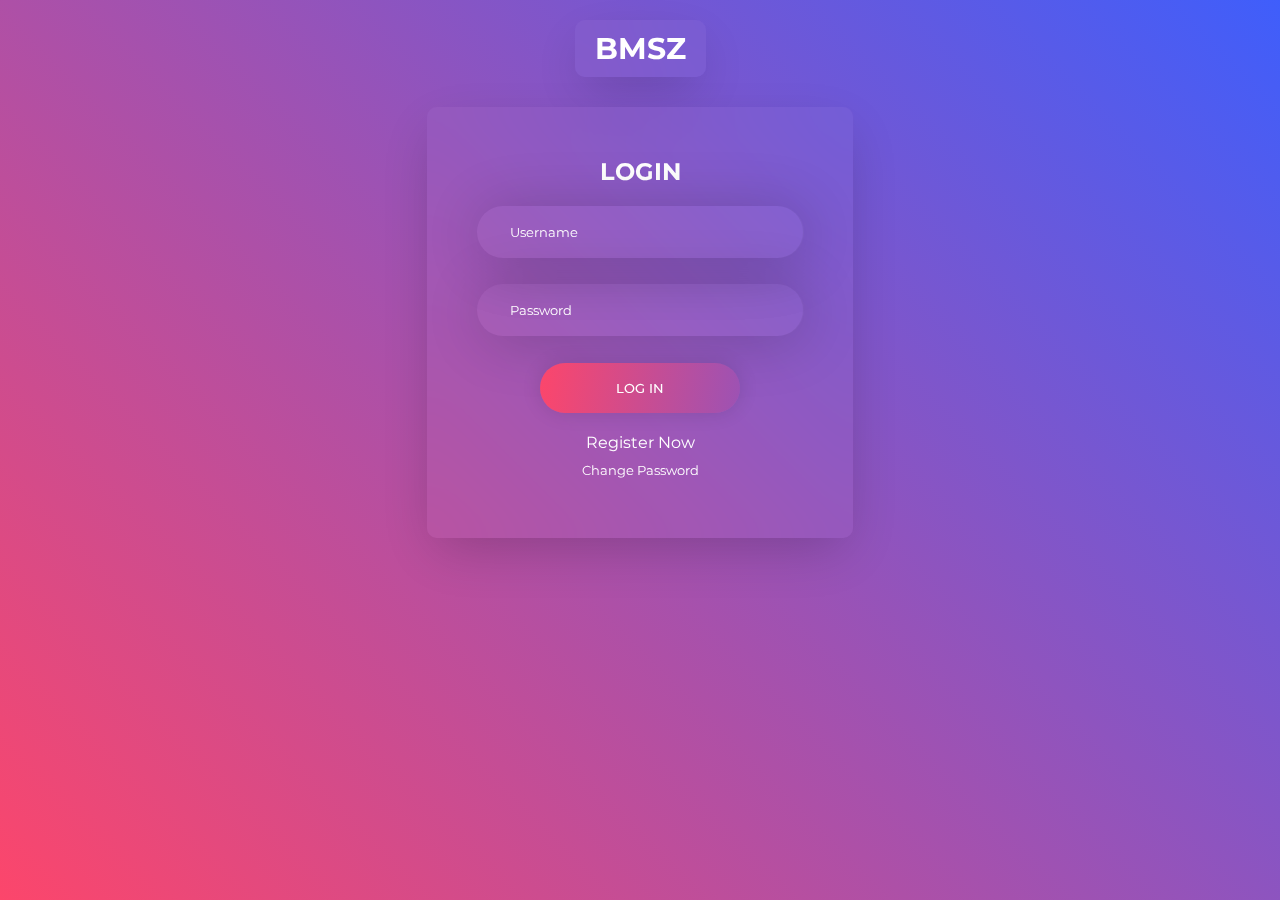
<file: Project Development Phase-SPRINT 2/login.html>
<!DOCTYPE html>
<html lang="en">
  <head>
    <meta charset="UTF-8" />
    <meta http-equiv="X-UA-Compatible" content="IE=edge" />
    <meta name="viewport" content="width=device-width, initial-scale=1.0" />
    <title>Log In</title>
    <link rel="preconnect" href="https://fonts.googleapis.com">
<link rel="preconnect" href="https://fonts.gstatic.com" crossorigin>
<link href="https://fonts.googleapis.com/css2?family=Montserrat:ital,wght@0,100;0,200;0,300;0,400;0,500;0,600;0,700;0,800;1,400;1,600&display=swap" rel="stylesheet">
    <link
      rel="stylesheet"
      href="stylesheet.css"
    />
  </head>
  <body>
    <div class="main">

        <div id="continer">
          <a href="/home.html"><span id="logao"><p id="logo-i">BMSZ</p></span></a>
        </div>


        <div id="continer">
          
            <div id="form">
              <h2 id="heading">LOGIN</h2>
                <form method="POST" action="">
                    <div> <input type="text" placeholder="Username" name="user" required /></div>
                    <div> <input type="password" placeholder="Password" name="password" required/></div>
                    <input type="submit" value="Log In" />
                </form>  
                <span id="text"><a href="/signup.html">Register Now</a></span>
                <span id="text" class="s-text"><a href="/change_password.html">Change Password</a></span>
            </div>
        </div>


        
    </div>   
  </body>
</html>
</file>
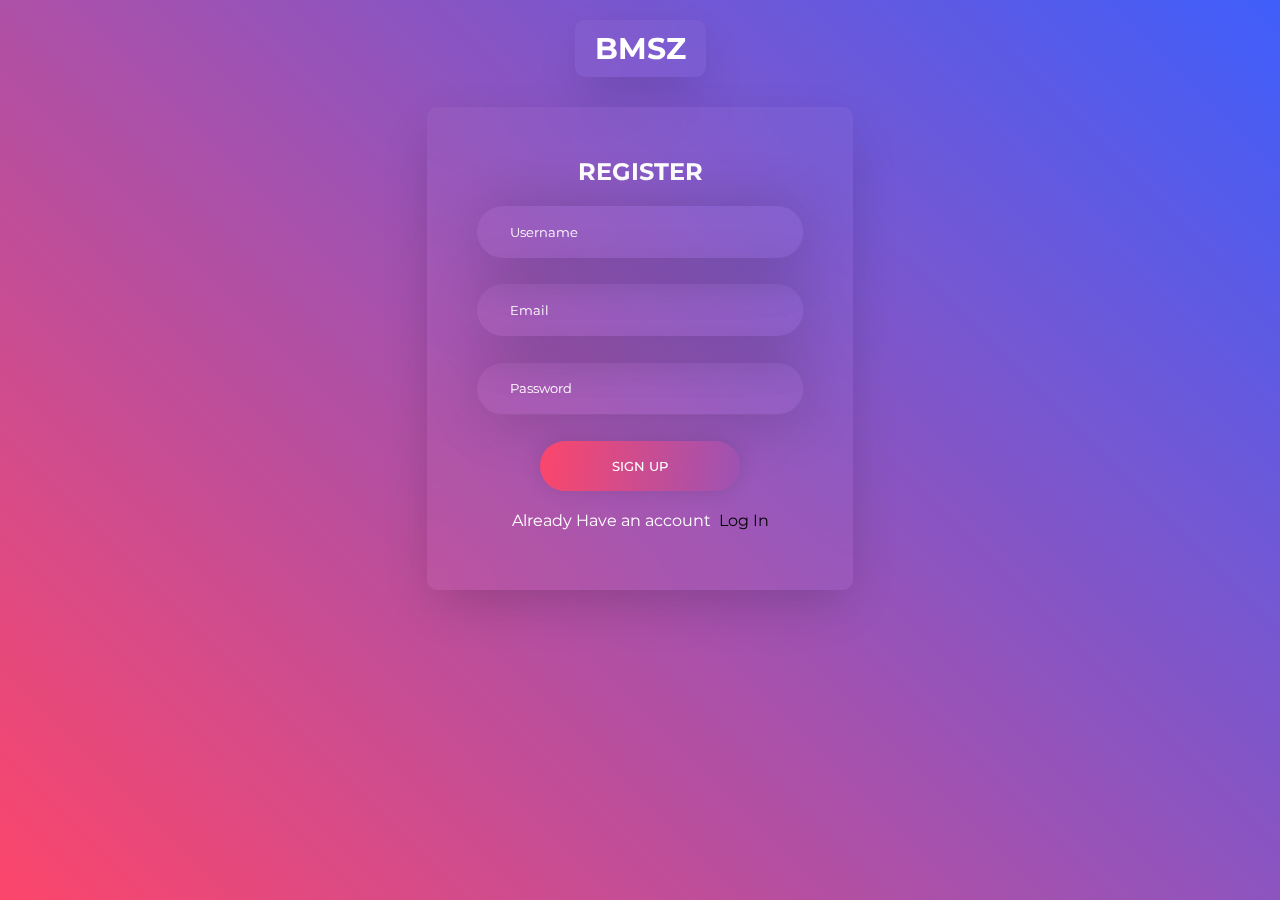
<file: Project Development Phase-SPRINT 2/signup.html>
<!DOCTYPE html>
<html lang="en">
  <head>
    <meta charset="UTF-8" />
    <meta http-equiv="X-UA-Compatible" content="IE=edge" />
    <meta name="viewport" content="width=device-width, initial-scale=1.0" />
    <title>Sign Up</title>
    <link rel="preconnect" href="https://fonts.googleapis.com">
<link rel="preconnect" href="https://fonts.gstatic.com" crossorigin>
<link href="https://fonts.googleapis.com/css2?family=Montserrat:ital,wght@0,100;0,200;0,300;0,400;0,500;0,600;0,700;0,800;1,400;1,600&display=swap" rel="stylesheet">
    <link
      rel="stylesheet"
      href="stylesheet.css"
    />
  </head>
  <body>
    <div class="main">

        <div id="continer">
          <a href="/home.html"><span id="logao"><p id="logo-i">BMSZ</p></span></a>
        </div>


        <div id="continer">
          
            <div id="form">
              <h2 id="heading">REGISTER</h2>
              <form method="POST" action="">
                <div> <input type="text" placeholder="Username" name="user" required/> </div>
                <div> <input type="text" placeholder="Email" name="email" required/> </div>
                <div> <input type="password" placeholder="Password" name="password" required/> </div>
                <input type="submit" value="Sign Up" />
                </form>
                <span id="text">Already Have an account  &nbsp;<a href="/login.html"><span id="text-a"> Log In</span></a></span>
            </div>
        </div>


        
    </div>   
  </body>
</html>
</file>
<file: Project Development Phase-SPRINT 2/stylesheet.css>
body{
    margin: 0%;
    font-family: 'Montserrat', sans-serif;
}

.main {
    height: 100vh;
    background: linear-gradient(45deg, #FC466B, #3F5EFB);
    
}

#continer{
    display: flex;
  justify-content: center;
  
}

#logo-i{
    background-color: #ffffff08;
    backdrop-filter: blur(20px);
    color: #ffffff;
    font-weight: 700;
    font-size: 30px;
    margin: 0 auto;  
    padding: 10px 20px;
    margin-top: 20px;
    border-radius: 10px;
    box-shadow: rgba(0, 0, 0, 0.2) 0px 18px 50px -10px;
}

#form{
    background-color: #ffffff08;
    backdrop-filter: blur(20px);
    padding: 50px;
    margin-top: 30px;
    border-radius: 10px;
    box-shadow: rgba(0, 0, 0, 0.2) 0px 18px 50px -10px;
}

#form-search{
    background-color: #ffffff08;
    backdrop-filter: blur(20px);
    padding: 30px 50px 15px 50px;
    margin-top: 30px;
    border-radius: 10px;
    box-shadow: rgba(0, 0, 0, 0.2) 0px 18px 50px -10px;
}

input {
    color: #ffffff;
    background: transparent;
    width: 300px;
    height: 25px;
    padding: 1em;
    margin-bottom: 2em;
    border: none;
    border-radius: 5000px;
    backdrop-filter: blur(5px);
    box-shadow: 4px 4px 60px rgba(0,0,0,0.2);
    font-family: Montserrat, sans-serif;
    font-weight: 500;
    transition: all 0.2s ease-in-out;
}

#search-form{
    margin-right: 20px;
    margin-bottom: 0px;
}

::placeholder {
    padding: 20px;
    font-family: Montserrat, sans-serif;
    font-weight: 400;
    color: #fff;
  }
  input[type=submit] {

    margin: auto;
             
    background: linear-gradient(95deg, #FC466B, #3F5EFB);       
        text-align: center;
        text-transform: uppercase;
        transition: 0.5s;
        background-size: 200% auto;
        color: white;            
        box-shadow: 0 0 20px rgba(0, 0, 0, 0.123);
        border-radius: 50px;
        display: block;
        height: 50px;
        width: 200px;
        margin-bottom: 20px

}

input[type=submit]:hover {
        background-position: right center; /* change the direction of the change here */
        color: #fff;
        text-decoration: none;
        ;
}

#heading{
    margin: auto;
    text-align: center;
    margin-bottom: 20px;
    color: #ffffff;
}
#text{
    display: flex;
    justify-content: center;
    color: #ffffff;
    margin: 10px;
}
a{
    color: #ffffff;
    text-decoration: none;
    text-align: center;
}
#text-a{
    color: #000000;
}
.s-text{
    font-size: 13px;
}

#continer-text{
    width: 1100px;
    margin: auto;
    color: #ffffff;
    margin-top: 50px;
    text-align: center;
    line-height: 30px;
}

#continer-img{
    background:linear-gradient(90deg, #3f5efbb9, #fc466ad2), url(/nutritionphilosophy_detailfeature.png);
      background-size:cover;
    margin: auto;
    text-align: center;
    padding: 80px 500px;
    margin-top: 20px;
    margin-bottom: 20px;
    border-radius: 20px;
    box-shadow: 0 0 20px rgba(0, 0, 0, 0.123);
    transition-duration: 0.5s;
    font-size: 20px;
    font-weight: 600;
}

#continer-img:hover{
    background-position: right center;
}

#cointiner-inline{
    display: flex;
}

#list{
    flex: 1;
    text-align: center;
    margin: 20px 100px;
}

.product{
    background-color: #ffffff08;
    backdrop-filter: blur(20px);
    color: #ffffff;
    margin: 0 auto;  
    padding: 10px 20px;
    margin-top: 80px;
    border-radius: 10px;
    box-shadow: rgba(0, 0, 0, 0.2) 0px 18px 50px -10px;
    text-align: center;
    position: absolute;
}

table {
    border-collapse: collapse;
    width: 100%;
    margin-bottom: 25px;
  }

td{
    border: 1px solid #ffffff38;
    text-align: left;
    padding: 10px 50px;
  }
  
  .hidden { visibility: hidden; }

  .button{
    margin: auto;
             
    background: linear-gradient(95deg, #FC466B, #3F5EFB);       
        text-align: center;
        text-transform: uppercase;
        transition: 0.5s;
        background-size: 200% auto;
        color: white;            
        box-shadow: 0 0 20px rgba(0, 0, 0, 0.123);
        border-radius: 50px;
        display: block;
        height: 50px;
        width: 200px;
        margin-bottom: 20px
  }

  .button:hover{
    background-position: right center; /* change the direction of the change here */
        color: #fff;
        text-decoration: none;
        ;
  }
</file>
